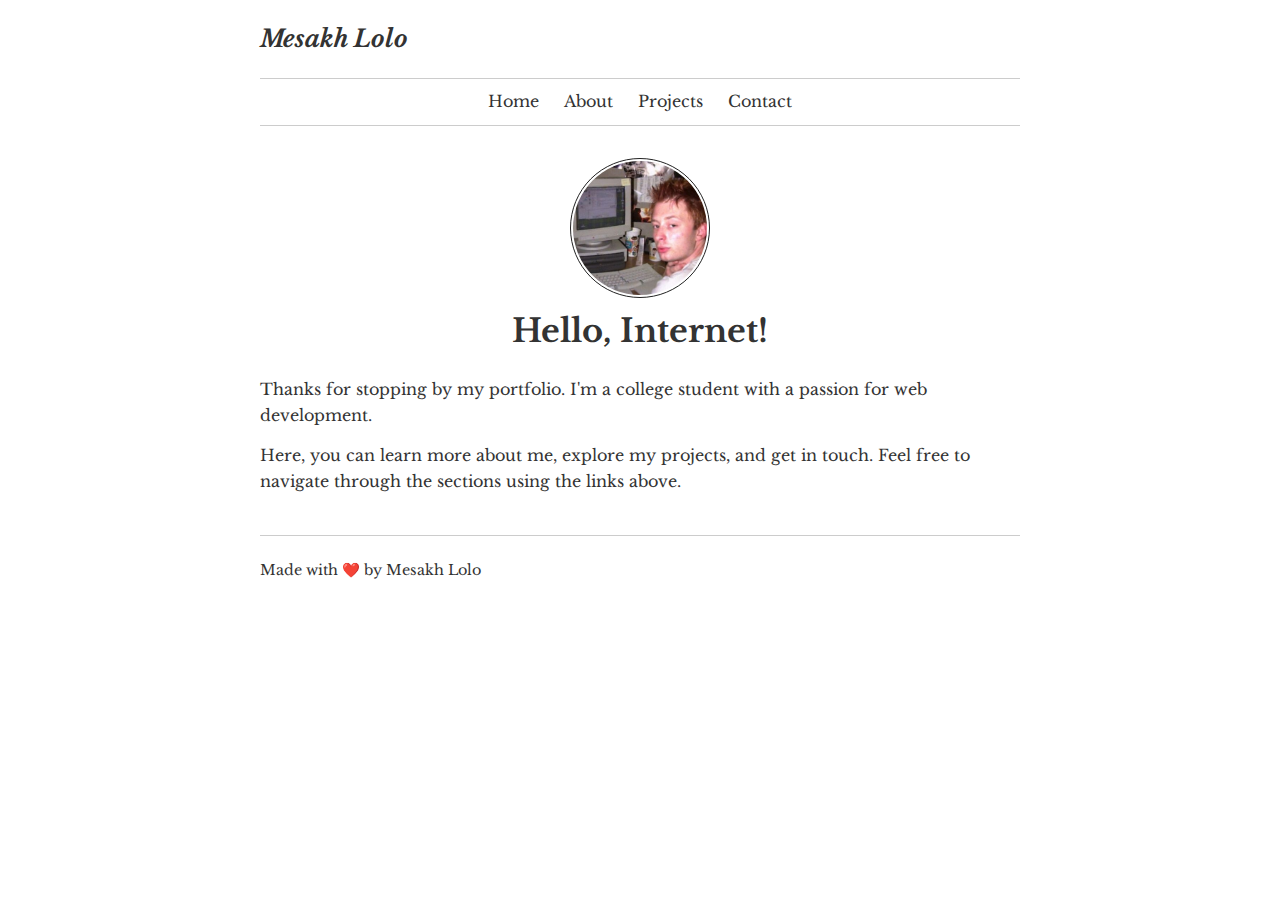
<file: index.html>
<!DOCTYPE html>
<html lang="id">
  <head>
    <meta charset="UTF-8" />
    <meta name="viewport" content="width=device-width, initial-scale=1.0" />
    <title>Mesakh Lolo | Portfolio</title>
    <link rel="stylesheet" href="css/style.css" />
    <link
      rel="stylesheet"
      href="https://cdnjs.cloudflare.com/ajax/libs/font-awesome/6.6.0/css/all.min.css"
      integrity="sha512-Kc323vGBEqzTmouAECnVceyQqyqdsSiqLQISBL29aUW4U/M7pSPA/gEUZQqv1cwx4OnYxTxve5UMg5GT6L4JJg=="
      crossorigin="anonymous"
      referrerpolicy="no-referrer"
    />
  </head>
  <body>
    <div class="container">
      <header class="main-header">
        <h1 class="site-title">Mesakh Lolo</h1>
        <nav id="main-nav">
          <a href="index.html">Home</a>
          <a href="about.html">About</a>
          <a href="projects.html">Projects</a>
          <a href="contact.html">Contact</a>
        </nav>
      </header>

      <main>
        <section class="content-section">
          <div class="intro-container">
            <img
              src="./img/profile/thom-yorke-with-his-computer.jpg"
              alt="thom yorke with his computer"
              class="profile-image"
            />
            <h2>Hello, Internet!</h2>
          </div>
          <p>
            Thanks for stopping by my portfolio. I'm a college student with a
            passion for web development.
          </p>
          <p>
            Here, you can learn more about me, explore my projects, and get in
            touch. Feel free to navigate through the sections using the links
            above.
          </p>
        </section>
      </main>

      <footer class="main-footer">
        <p class="copyright">Made with ❤️ by Mesakh Lolo</p>
        <div class="social-links">
          <a
            href="https://linkedin.com/in/mesakhlolo"
            target="_blank"
            aria-label="LinkedIn"
          >
            <i class="fab fa-linkedin"></i>
          </a>
          <a
            href="https://github.com/mesakhlolo"
            target="_blank"
            aria-label="GitHub"
          >
            <i class="fab fa-github"></i>
          </a>
          <a
            href="https://twitter.com/mesakh_lolo"
            target="_blank"
            aria-label="Twitter"
          >
            <i class="fab fa-twitter"></i>
          </a>
        </div>
      </footer>
    </div>
  </body>
</html>
</file>
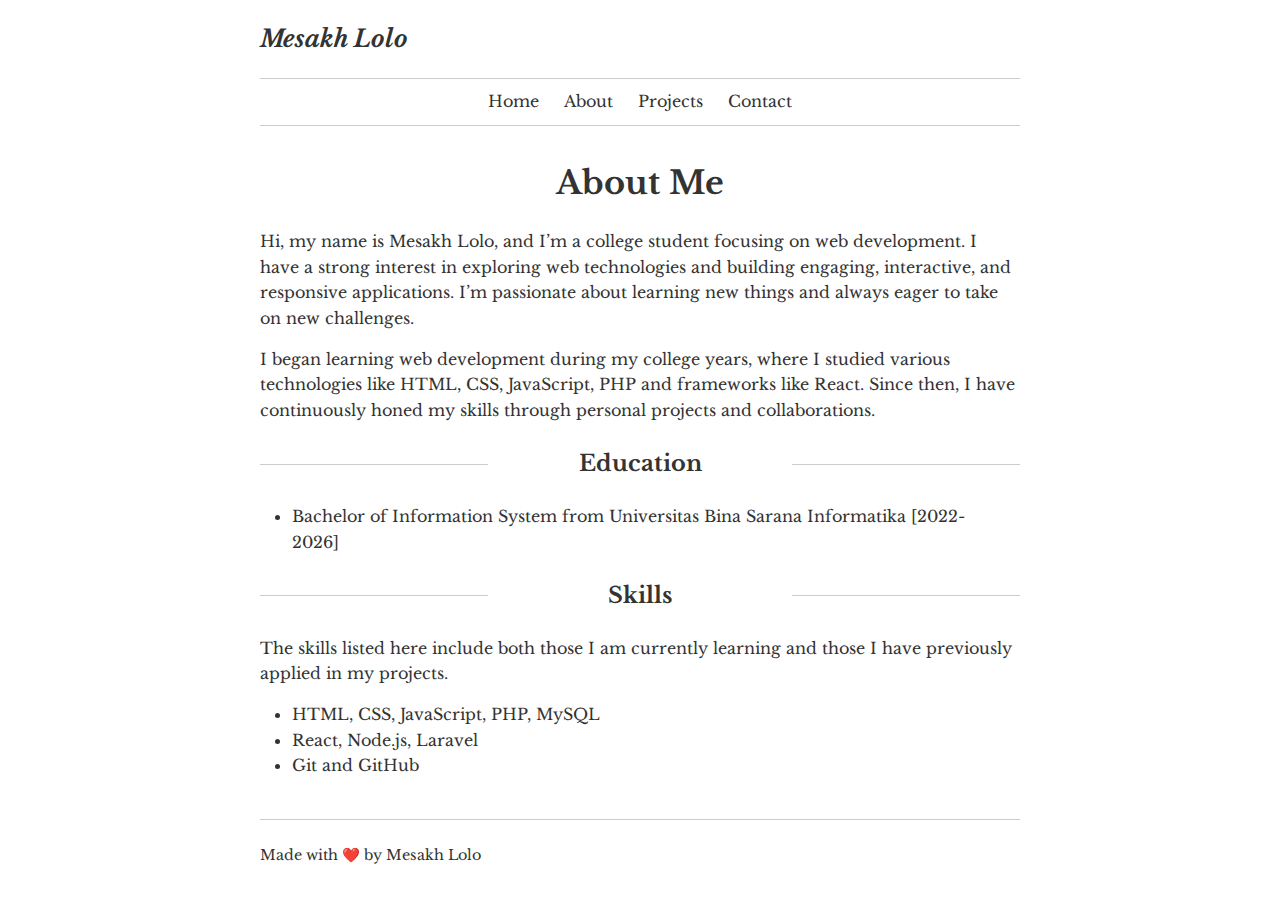
<file: about.html>
<!DOCTYPE html>
<html lang="id">
  <head>
    <meta charset="UTF-8" />
    <meta name="viewport" content="width=device-width, initial-scale=1.0" />
    <title>Mesakh Lolo | About</title>
    <link rel="stylesheet" href="css/style.css" />
    <link
      rel="stylesheet"
      href="https://cdnjs.cloudflare.com/ajax/libs/font-awesome/6.6.0/css/all.min.css"
      integrity="sha512-Kc323vGBEqzTmouAECnVceyQqyqdsSiqLQISBL29aUW4U/M7pSPA/gEUZQqv1cwx4OnYxTxve5UMg5GT6L4JJg=="
      crossorigin="anonymous"
      referrerpolicy="no-referrer"
    />
  </head>
  <body>
    <div class="container">
      <!-- Header -->
      <header class="main-header">
        <h1 class="site-title">Mesakh Lolo</h1>
        <nav id="main-nav">
          <a href="index.html">Home</a>
          <a href="about.html">About</a>
          <a href="projects.html">Projects</a>
          <a href="contact.html">Contact</a>
        </nav>
      </header>

      <!-- Main Content -->
      <main>
        <section class="content-section">
          <h2>About Me</h2>
          <p>
            Hi, my name is Mesakh Lolo, and I’m a college student focusing on
            web development. I have a strong interest in exploring web
            technologies and building engaging, interactive, and responsive
            applications. I’m passionate about learning new things and always
            eager to take on new challenges.
          </p>
          <p>
            I began learning web development during my college years, where I
            studied various technologies like HTML, CSS, JavaScript, PHP and
            frameworks like React. Since then, I have continuously honed my
            skills through personal projects and collaborations.
          </p>

          <div class="education">
            <h3><span>Education</span></h3>
            <ul>
              <li>
                Bachelor of Information System from Universitas Bina Sarana
                Informatika [2022-2026]
              </li>
            </ul>
          </div>

          <div class="skills">
            <h3><span>Skills</span></h3>
            <p>
              The skills listed here include both those I am currently learning
              and those I have previously applied in my projects.
            </p>
            <ul>
              <li>HTML, CSS, JavaScript, PHP, MySQL</li>
              <li>React, Node.js, Laravel</li>
              <li>Git and GitHub</li>
            </ul>
          </div>
        </section>
      </main>

      <!-- Footer -->
      <footer class="main-footer">
        <p class="copyright">Made with ❤️ by Mesakh Lolo</p>
        <div class="social-links">
          <a
            href="https://linkedin.com/in/mesakhlolo"
            target="_blank"
            aria-label="LinkedIn"
          >
            <i class="fab fa-linkedin"></i>
          </a>
          <a
            href="https://github.com/mesakhlolo"
            target="_blank"
            aria-label="GitHub"
          >
            <i class="fab fa-github"></i>
          </a>
          <a
            href="https://twitter.com/mesakh_lolo"
            target="_blank"
            aria-label="Twitter"
          >
            <i class="fab fa-twitter"></i>
          </a>
        </div>
      </footer>
    </div>
  </body>
</html>
</file>
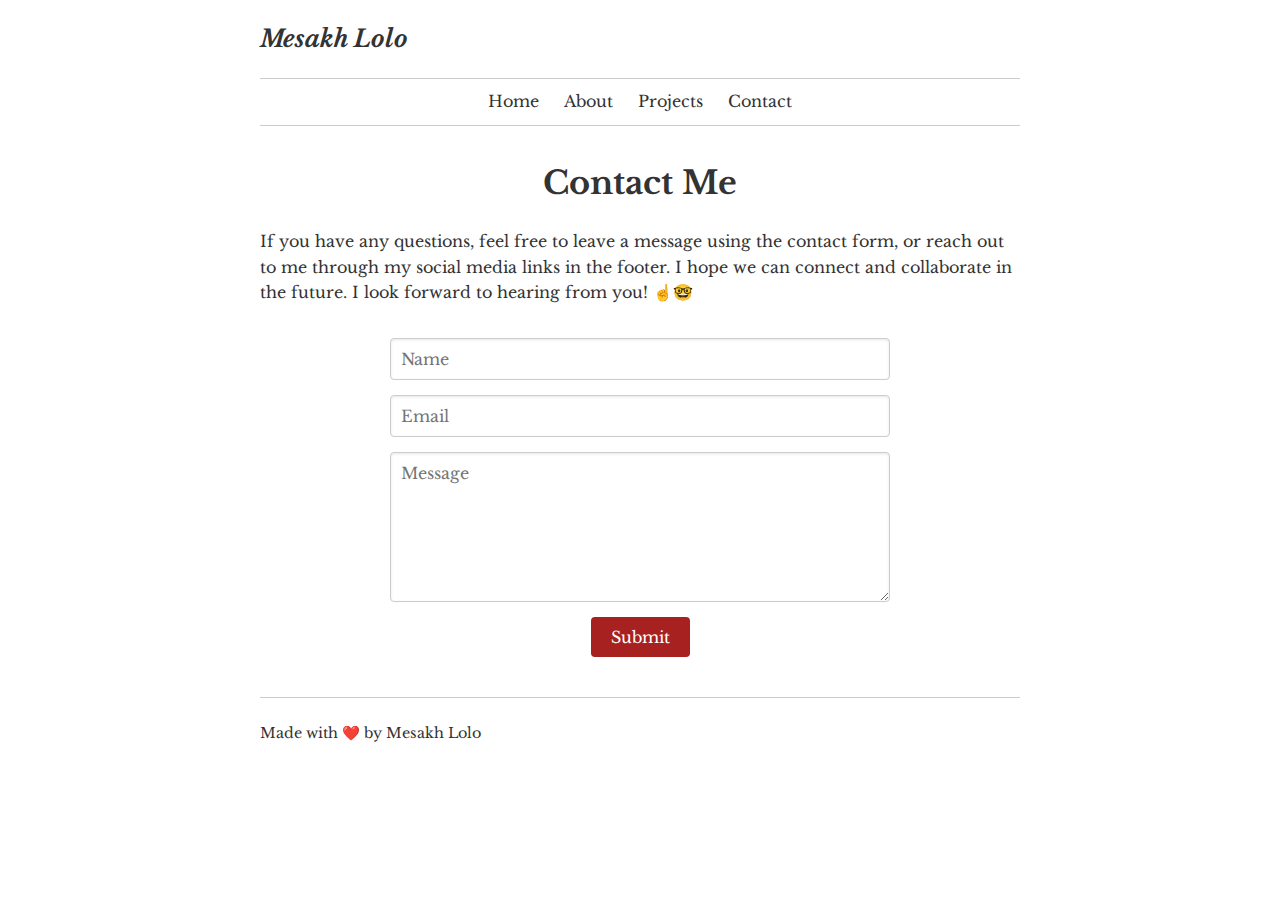
<file: contact.html>
<!DOCTYPE html>
<html lang="id">
  <head>
    <meta charset="UTF-8" />
    <meta name="viewport" content="width=device-width, initial-scale=1.0" />
    <title>Mesakh Lolo | Contact</title>
    <link rel="stylesheet" href="css/style.css" />
    <link rel="stylesheet" href="css/contact-form.css" />
    <link
      rel="stylesheet"
      href="https://cdnjs.cloudflare.com/ajax/libs/font-awesome/6.6.0/css/all.min.css"
      integrity="sha512-Kc323vGBEqzTmouAECnVceyQqyqdsSiqLQISBL29aUW4U/M7pSPA/gEUZQqv1cwx4OnYxTxve5UMg5GT6L4JJg=="
      crossorigin="anonymous"
      referrerpolicy="no-referrer"
    />
  </head>
  <body>
    <div class="container">
      <header class="main-header">
        <h1 class="site-title">Mesakh Lolo</h1>
        <nav id="main-nav">
          <a href="index.html">Home</a>
          <a href="about.html">About</a>
          <a href="projects.html">Projects</a>
          <a href="contact.html">Contact</a>
        </nav>
      </header>

      <main>
        <section class="content-section">
          <h2>Contact Me</h2>
          <p>
            If you have any questions, feel free to leave a message using the
            contact form, or reach out to me through my social media links in
            the footer. I hope we can connect and collaborate in the future. I
            look forward to hearing from you! ☝️🤓
          </p>
          <!-- contact.html -->
          <form id="contact-form">
            <input type="text" name="name" placeholder="Name" required />
            <input type="email" name="email" placeholder="Email" required />
            <textarea name="message" placeholder="Message" required></textarea>
            <button type="submit">Submit</button>
          </form>

          <!-- modal pop up -->
          <div id="modal" class="modal">
            <div class="modal-content">
              <span class="close">&times;</span>
              <p>
                Thank you for reaching out! Your message has been received, and
                I'll get back to you as soon as possible.
              </p>
            </div>
          </div>
        </section>
      </main>

      <footer class="main-footer">
        <p class="copyright">Made with ❤️ by Mesakh Lolo</p>
        <div class="social-links">
          <a
            href="https://linkedin.com/in/mesakhlolo"
            target="_blank"
            aria-label="LinkedIn"
          >
            <i class="fab fa-linkedin"></i>
          </a>
          <a
            href="https://github.com/mesakhlolo"
            target="_blank"
            aria-label="GitHub"
          >
            <i class="fab fa-github"></i>
          </a>
          <a
            href="https://twitter.com/mesakh_lolo"
            target="_blank"
            aria-label="Twitter"
          >
            <i class="fab fa-twitter"></i>
          </a>
        </div>
      </footer>
    </div>

    <script src="js/contact-form.js"></script>
  </body>
</html>
</file>
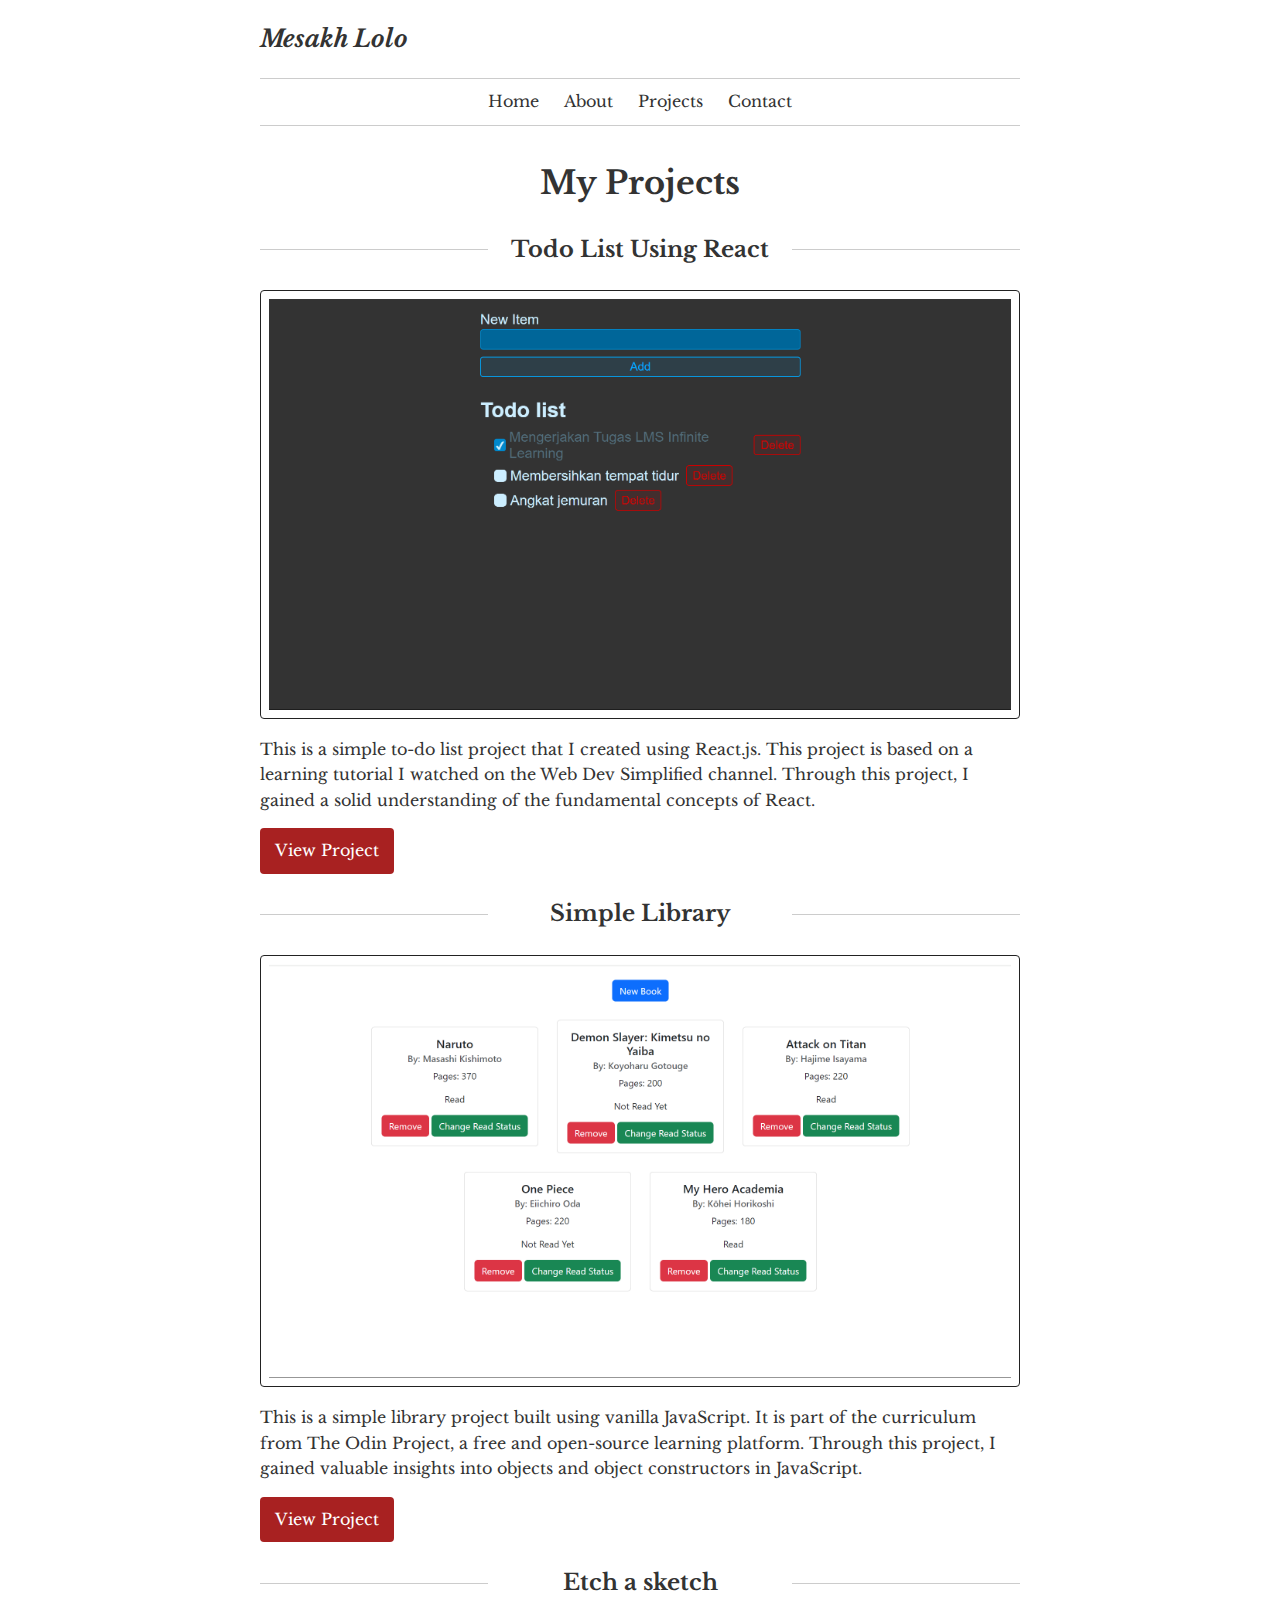
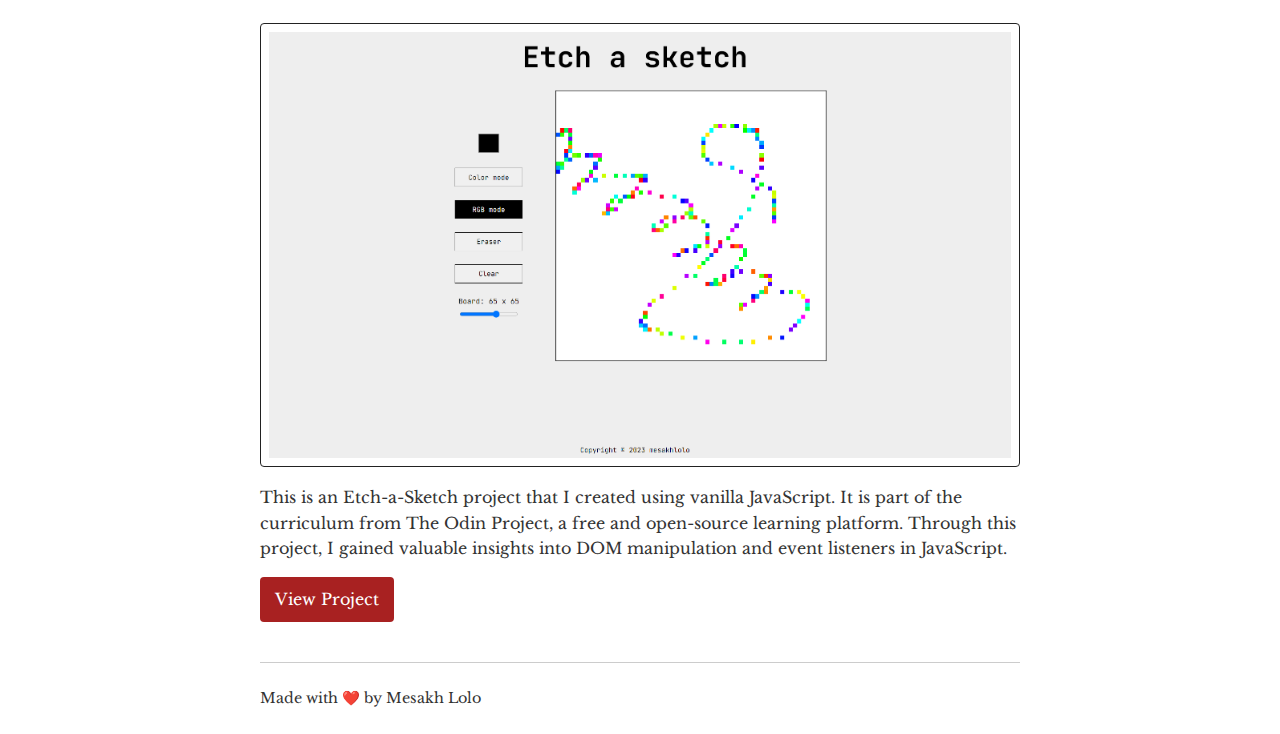
<file: projects.html>
<!DOCTYPE html>
<html lang="id">
  <head>
    <meta charset="UTF-8" />
    <meta name="viewport" content="width=device-width, initial-scale=1.0" />
    <title>Mesakh Lolo | Projects</title>
    <link rel="stylesheet" href="css/style.css" />
    <link rel="stylesheet" href="css/projects.css" />
    <link
      rel="stylesheet"
      href="https://cdnjs.cloudflare.com/ajax/libs/font-awesome/6.6.0/css/all.min.css"
      integrity="sha512-Kc323vGBEqzTmouAECnVceyQqyqdsSiqLQISBL29aUW4U/M7pSPA/gEUZQqv1cwx4OnYxTxve5UMg5GT6L4JJg=="
      crossorigin="anonymous"
      referrerpolicy="no-referrer"
    />
  </head>
  <body>
    <div class="container">
      <header class="main-header">
        <h1 class="site-title">Mesakh Lolo</h1>
        <nav id="main-nav">
          <a href="index.html">Home</a>
          <a href="about.html">About</a>
          <a href="projects.html">Projects</a>
          <a href="contact.html">Contact</a>
        </nav>
      </header>

      <main>
        <section class="content-section">
          <h2>My Projects</h2>
          <div class="project">
            <h3><span>Todo List Using React</span></h3>
            <img src="./img/react-wds.png" alt="react-wds" />
            <p>
              This is a simple to-do list project that I created using React.js.
              This project is based on a learning tutorial I watched on the Web
              Dev Simplified channel. Through this project, I gained a solid
              understanding of the fundamental concepts of React.
            </p>
            <a href="https://github.com/mesakhlolo/react-wds" target="_blank"
              >View Project</a
            >
          </div>
          <div class="project">
            <h3><span>Simple Library</span></h3>
            <img src="./img/simple-library.png" alt="simple-library" />
            <p>
              This is a simple library project built using vanilla JavaScript.
              It is part of the curriculum from The Odin Project, a free and
              open-source learning platform. Through this project, I gained
              valuable insights into objects and object constructors in
              JavaScript.
            </p>
            <a
              href="https://mesakhlolo.github.io/simple-library/"
              target="_blank"
              >View Project</a
            >
          </div>
          <div class="project">
            <h3><span>Etch a sketch</span></h3>
            <img src="./img/etch-a-sket.png" alt="etch-a-sket" />
            <p>
              This is an Etch-a-Sketch project that I created using vanilla
              JavaScript. It is part of the curriculum from The Odin Project, a
              free and open-source learning platform. Through this project, I
              gained valuable insights into DOM manipulation and event listeners
              in JavaScript.
            </p>
            <a
              href="https://mesakhlolo.github.io/etch-a-sketch/"
              target="_blank"
              >View Project</a
            >
          </div>
        </section>
      </main>

      <footer class="main-footer">
        <p class="copyright">Made with ❤️ by Mesakh Lolo</p>
        <div class="social-links">
          <a
            href="https://linkedin.com/in/mesakhlolo"
            target="_blank"
            aria-label="LinkedIn"
          >
            <i class="fab fa-linkedin"></i>
          </a>
          <a
            href="https://github.com/mesakhlolo"
            target="_blank"
            aria-label="GitHub"
          >
            <i class="fab fa-github"></i>
          </a>
          <a
            href="https://twitter.com/mesakh_lolo"
            target="_blank"
            aria-label="Twitter"
          >
            <i class="fab fa-twitter"></i>
          </a>
        </div>
      </footer>
    </div>
  </body>
</html>
</file>
<file: css/contact-form.css>
/* Contact Form */
#contact-form {
  display: flex;
  flex-direction: column;
  align-items: center;
}

#contact-form input,
#contact-form textarea {
  width: 100%;
  max-width: 500px; /* Limit the width for better readability */
  padding: 10px;
  margin-bottom: 15px;
  border: 1px solid #ccc;
  border-radius: 4px;
  font-size: 1em;
  font-family: inherit;
  box-shadow: inset 0 1px 3px rgba(0, 0, 0, 0.1);
  transition: border-color 0.3s ease;
}

#contact-form input:focus,
#contact-form textarea:focus {
  border-color: #a82121; /* Highlight border on focus */
  outline: none;
}

#contact-form textarea {
  resize: vertical;
  height: 150px; /* Height for the textarea */
}

#contact-form button {
  font-family: inherit;
  background-color: #a82121; /* Button color */
  color: white;
  border: none;
  padding: 10px 20px;
  font-size: 1em;
  border-radius: 4px;
  cursor: pointer;
  transition: background-color 0.3s ease;
}

#contact-form button:hover {
  background-color: #9c1a1a; /* Darker shade on hover */
}

/* Center text and adjust paragraph styling */
.content-section p {
  margin-bottom: 2em;
}

/* modal pop up */
.modal {
  display: none;
  position: fixed;
  z-index: 1;
  left: 0;
  top: 0;
  width: 100%;
  height: 100%;
  background-color: rgba(0, 0, 0, 0.6);
  justify-content: center;
  align-items: center;
}

.modal-content {
  background-color: #fefefe;
  padding: 30px;
  border-radius: 8px;
  width: 70%;
  max-width: 500px;
  box-shadow: 0 8px 16px rgba(0, 0, 0, 0.3);
  text-align: center;
  position: relative;
}

.close {
  color: #aaa;
  position: absolute;
  top: 10px;
  right: 15px;
  font-size: 28px;
  font-weight: bold;
}

.close:hover,
.close:focus {
  color: #333;
  text-decoration: none;
  cursor: pointer;
}

/* Responsive Design */
@media (max-width: 600px) {
  #contact-form input,
  #contact-form textarea {
    max-width: 100%; /* Full width on smaller screens */
  }
}
</file>
<file: css/projects.css>
.project {
  border-radius: 8px; /* Rounded corners */
}

.project img {
  padding: 0.5em;
  border: 1px solid #222;
  max-width: 100%; /* Responsive image */
  height: auto; /* Maintain aspect ratio */
  border-radius: 4px; /* Slightly rounded corners for images */
  margin-bottom: 10px; /* Space below the image */
}

.project a {
  display: inline-block; /* Make links block elements */
  background-color: #a82121; /* Button color */
  color: #fff; /* Text color for links */
  padding: 10px 15px; /* Padding for the button */
  border-radius: 4px; /* Rounded corners for the button */
  text-decoration: none; /* Remove underline */
  transition: background-color 0.3s ease; /* Transition for hover effect */
}

.project a:hover {
  background-color: #9c1a1a;
}

@media (max-width: 600px) {
  .content-section h3::before,
  .content-section h3::after {
    display: none; /* Menyembunyikan garis di layar kecil */
  }

  .content-section h3 {
    margin: 1em 0 0.5em 0;
    border-top: 1px solid #ccc;
    padding: 0.5em;
  }
}
</file>
<file: css/style.css>
@import url("https://fonts.googleapis.com/css2?family=Libre+Baskerville:ital,wght@0,400;0,700;1,400&display=swap");

/* Reset dan Dasar */
* {
  margin: 0;
  padding: 0;
  box-sizing: border-box;
}

body {
  font-family: "Libre Baskerville", serif;
  line-height: 1.6;
  color: #333;
  background-color: #fff;
}

.container {
  max-width: 800px;
  margin: 0 auto;
  padding: 20px;
}

/* Header dan Navigasi */
.main-header {
  text-align: center;
  margin-bottom: 2em;
}

.site-title {
  text-align: left;
  font-size: 1.5em;
  margin-bottom: 20px;
  font-weight: 900;
  font-style: italic;
}

#main-nav {
  border-top: 1px solid #ccc;
  border-bottom: 1px solid #ccc;
  padding: 10px 0;
}

#main-nav a {
  text-decoration: none;
  color: #333;
  padding: 5px 10px;
  transition: color 0.3s ease;
}

#main-nav a:hover,
#main-nav a:focus {
  color: #a82121;
}

/* Konten Utama */
.content-section {
  margin-bottom: 40px;
}

.content-section h2 {
  text-align: center;
  font-size: 2em;
  margin-bottom: 20px;
}

.intro-container {
  display: flex;
  flex-direction: column; /* Susunan vertikal */
  align-items: center; /* Pusatkan elemen secara horizontal */
  gap: 8px; /* Jarak antara gambar dan teks */
}

.profile-image {
  width: 140px; /* Sesuaikan ukuran */
  height: 140px; /* Sesuaikan ukuran */
  border-radius: 50%; /* Membuat gambar berbentuk lingkaran */
  object-fit: cover;
  border: 1px solid #222;
  padding: 2px;
}

.content-section p {
  margin-bottom: 15px;
}

.content-section h3 {
  font-size: 1.4em;
  text-align: center;
  position: relative; /* Positioning for the lines */
  margin: 1em 0;
}

.content-section h3::before,
.content-section h3::after {
  content: ""; /* Empty content for the pseudo-elements */
  position: absolute; /* Position the lines */
  top: 50%; /* Center the lines vertically with respect to the h3 */
  width: 30%; /* Width of the lines */
  height: 1px; /* Thickness of the lines */
  background-color: #ccc; /* Color of the lines */
}
.content-section h3::before {
  left: 0; /* Position line to the left */
  margin-right: 10px; /* Space between the line and text */
}
.content-section h3::after {
  right: 0; /* Position line to the right */
  margin-left: 10px; /* Space between the line and text */
}

.content-section ul {
  padding: 0 2em;
}

/* Footer */
.main-footer {
  border-top: 1px solid #ccc;
  padding-top: 20px;
  display: flex;
  justify-content: space-between;
  align-items: center;
  flex-wrap: wrap;
}

.copyright {
  font-size: 0.9em;
}

.social-links a {
  text-decoration: none;
  color: #333;
  font-size: 1.2em;
  margin-left: 15px;
  transition: color 0.3s ease;
}

.social-links a:hover {
  color: #a82121;
}

/* Responsivitas */
@media (max-width: 600px) {
  .site-title {
    font-size: 2em;
  }

  #main-nav {
    font-size: 0.9em;
  }

  .main-footer {
    flex-direction: column;
    text-align: center;
  }

  .social-links {
    margin-top: 15px;
  }

  .social-links a {
    margin: 0 7px;
  }
}
</file>
